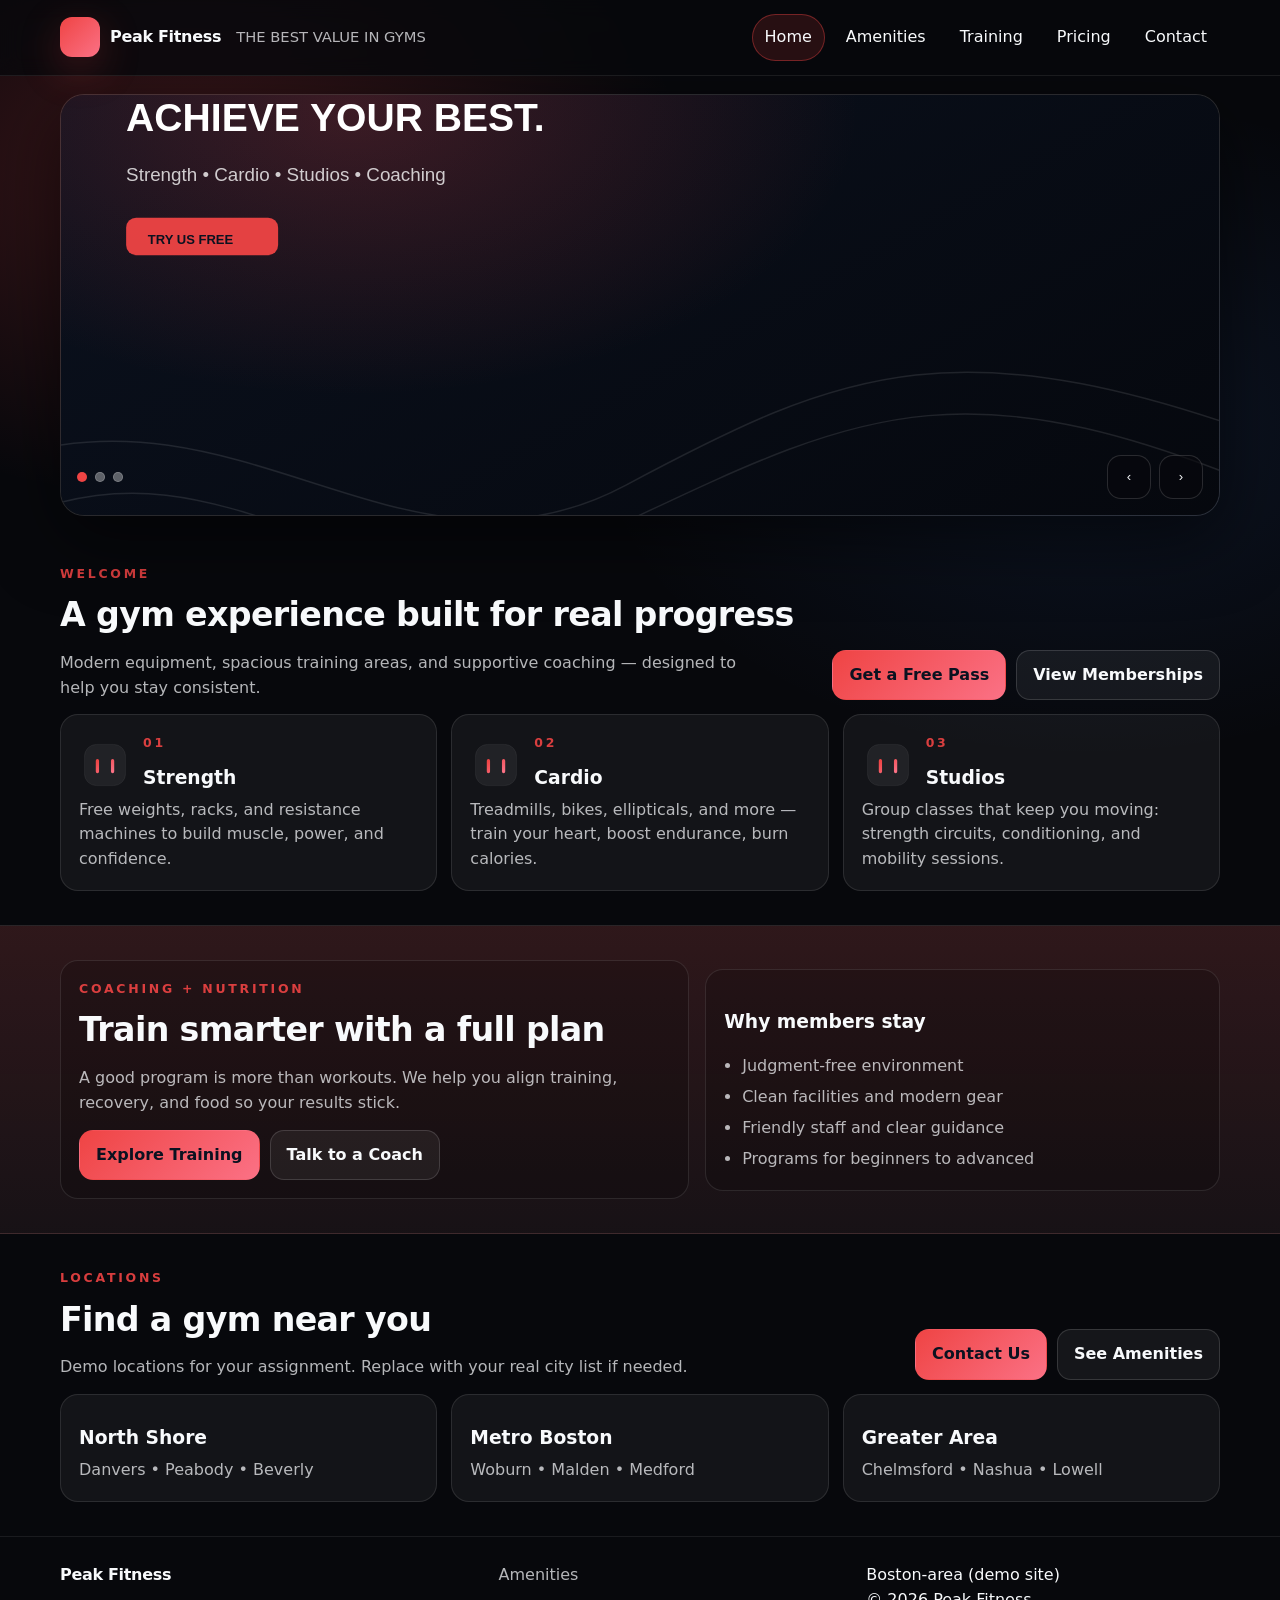
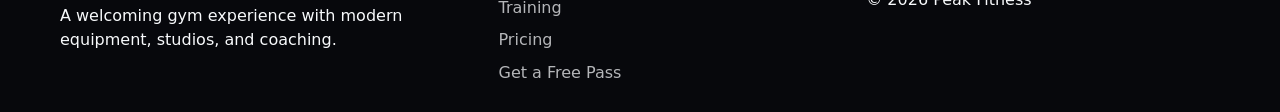
<file: index.html>
<!doctype html>
<html lang="en">
<head>
  <meta charset="utf-8" />
  <meta name="viewport" content="width=device-width, initial-scale=1" />
  <meta name="description" content="Modern gym landing page demo." />
  <title>Peak Fitness | Home</title>
  <link rel="stylesheet" href="CSS/styles.css" />
</head>
<body>
  <a class="skip-link" href="#main">Skip to content</a>
  
<header class="site-header">
  <div class="container header-inner">
    <a class="brand" href="index.html" aria-label="Home">
      <span class="brand-mark" aria-hidden="true"></span>
      <div>
        <span class="brand-name">Peak Fitness</span>
        <span class="brand-tag">THE BEST VALUE IN GYMS</span>
      </div>
    </a>

    <button class="nav-toggle" type="button" data-nav-toggle aria-expanded="false" aria-controls="site-nav">Menu</button>

    <nav id="site-nav" class="nav" data-nav data-open="false" aria-label="Primary navigation">
      <a href="index.html" class="active" aria-current="page">Home</a>
      <a href="amenities.html" >Amenities</a>
      <a href="training.html" >Training</a>
      <a href="pricing.html" >Pricing</a>
      <a href="contact.html" >Contact</a>
    </nav>
  </div>
</header>

  <main id="main">
    
<section class="hero">
  <div class="container">
    <div class="slider" aria-label="Hero slider">
      <div class="slide active" data-slide><img src="Images/hero-1.svg" alt="Hero image: Achieve your best"></div>
      <div class="slide" data-slide><img src="Images/hero-2.svg" alt="Hero image: Best value in fitness"></div>
      <div class="slide" data-slide><img src="Images/hero-3.svg" alt="Hero image: Train eat recover"></div>

      <div class="slider-controls">
        <div class="dots" aria-label="Slide dots">
          <span class="dot active" data-dot></span>
          <span class="dot" data-dot></span>
          <span class="dot" data-dot></span>
        </div>

        <div class="slider-btns" aria-label="Slide controls">
          <button class="icon-btn" type="button" data-prev aria-label="Previous slide">‹</button>
          <button class="icon-btn" type="button" data-next aria-label="Next slide">›</button>
        </div>
      </div>
    </div>
  </div>
</section>

<section class="section">
  <div class="container">
    <div class="section-head">
      <div>
        <div class="kicker">WELCOME</div>
        <h2 class="h2">A gym experience built for real progress</h2>
        <p class="lede">Modern equipment, spacious training areas, and supportive coaching — designed to help you stay consistent.</p>
      </div>
      <div class="cta-row">
        <a class="btn btn-primary" href="contact.html">Get a Free Pass</a>
        <a class="btn btn-ghost" href="pricing.html">View Memberships</a>
      </div>
    </div>

    <div class="grid-3" role="list">
      <article class="card" role="listitem">
        <div class="card-top">
          <img src="Images/icon-strength.svg" alt="" aria-hidden="true">
          <div><div class="kicker">01</div><h3>Strength</h3></div>
        </div>
        <p>Free weights, racks, and resistance machines to build muscle, power, and confidence.</p>
      </article>

      <article class="card" role="listitem">
        <div class="card-top">
          <img src="Images/icon-cardio.svg" alt="" aria-hidden="true">
          <div><div class="kicker">02</div><h3>Cardio</h3></div>
        </div>
        <p>Treadmills, bikes, ellipticals, and more — train your heart, boost endurance, burn calories.</p>
      </article>

      <article class="card" role="listitem">
        <div class="card-top">
          <img src="Images/icon-studios.svg" alt="" aria-hidden="true">
          <div><div class="kicker">03</div><h3>Studios</h3></div>
        </div>
        <p>Group classes that keep you moving: strength circuits, conditioning, and mobility sessions.</p>
      </article>
    </div>
  </div>
</section>

<section class="section band">
  <div class="container band-inner">
    <div class="band-box">
      <div class="kicker">COACHING + NUTRITION</div>
      <h2 class="h2">Train smarter with a full plan</h2>
      <p class="lede">A good program is more than workouts. We help you align training, recovery, and food so your results stick.</p>
      <div class="cta-row">
        <a class="btn btn-primary" href="training.html">Explore Training</a>
        <a class="btn btn-ghost" href="contact.html">Talk to a Coach</a>
      </div>
    </div>
    <div class="band-box">
      <h3>Why members stay</h3>
      <ul class="list">
        <li>Judgment-free environment</li>
        <li>Clean facilities and modern gear</li>
        <li>Friendly staff and clear guidance</li>
        <li>Programs for beginners to advanced</li>
      </ul>
    </div>
  </div>
</section>

<section class="section">
  <div class="container">
    <div class="section-head">
      <div>
        <div class="kicker">LOCATIONS</div>
        <h2 class="h2">Find a gym near you</h2>
        <p class="lede">Demo locations for your assignment. Replace with your real city list if needed.</p>
      </div>
      <div class="cta-row">
        <a class="btn btn-primary" href="contact.html">Contact Us</a>
        <a class="btn btn-ghost" href="amenities.html">See Amenities</a>
      </div>
    </div>

    <div class="grid-3">
      <div class="card"><h3>North Shore</h3><p>Danvers • Peabody • Beverly</p></div>
      <div class="card"><h3>Metro Boston</h3><p>Woburn • Malden • Medford</p></div>
      <div class="card"><h3>Greater Area</h3><p>Chelmsford • Nashua • Lowell</p></div>
    </div>
  </div>
</section>

  </main>
  
<footer class="site-footer">
  <div class="container footer-inner">
    <section aria-label="Footer summary">
      <div class="brand-name">Peak Fitness</div>
      <p class="muted">A welcoming gym experience with modern equipment, studios, and coaching.</p>
    </section>

    <nav class="footer-links" aria-label="Footer links">
      <a href="amenities.html">Amenities</a>
      <a href="training.html">Training</a>
      <a href="pricing.html">Pricing</a>
      <a href="contact.html">Get a Free Pass</a>
    </nav>

    <aside aria-label="Footer details">
      <div class="muted">Boston-area (demo site)</div>
      <div class="muted">© 2026 Peak Fitness</div>
    </aside>
  </div>
</footer>
<script src="js/main.js"></script>

</body>
</html>
</file>
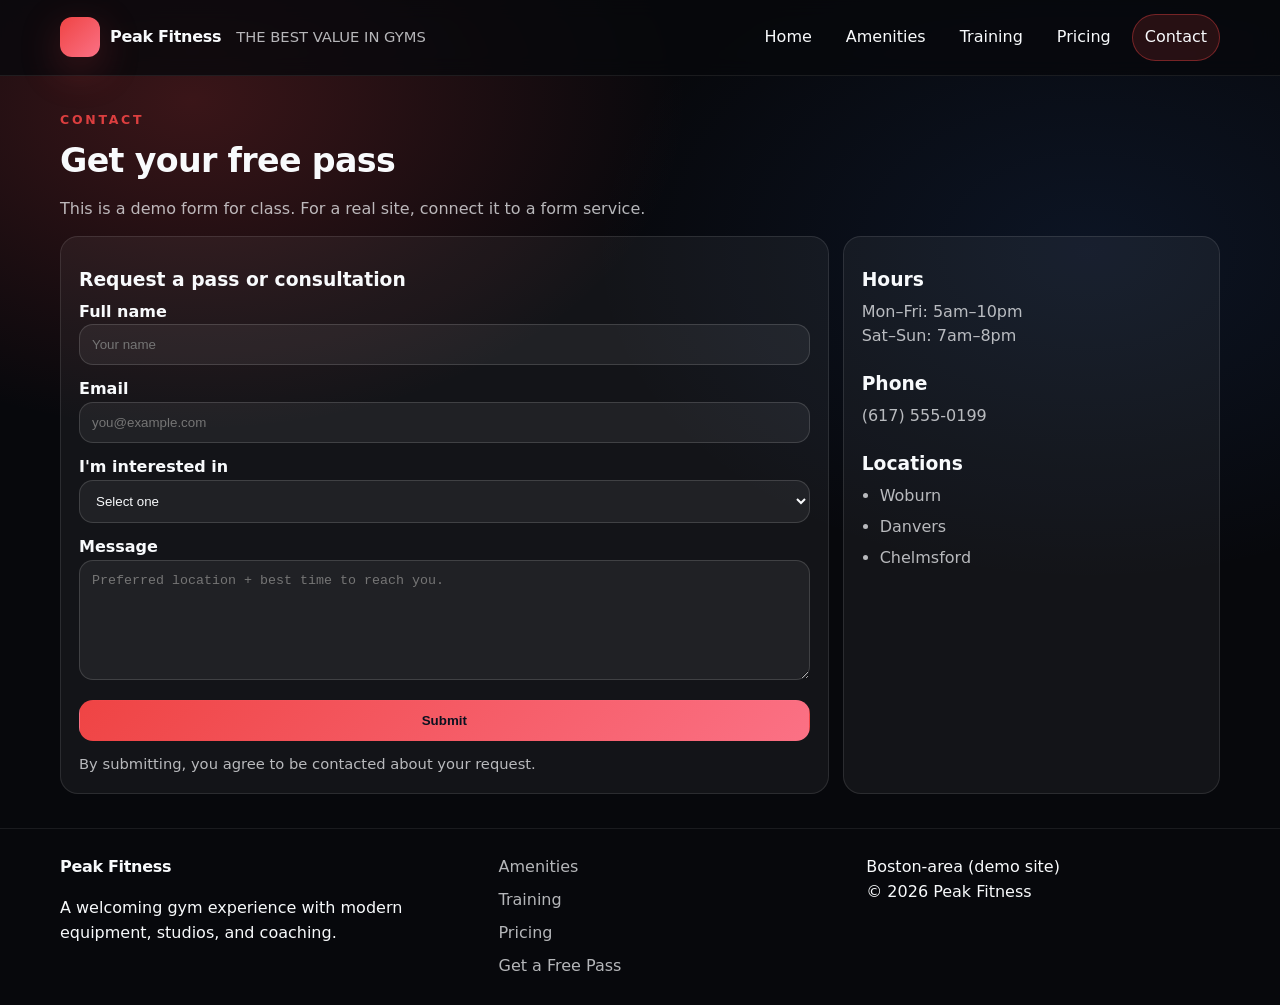
<file: contact.html>
<!doctype html>
<html lang="en">
<head>
  <meta charset="utf-8" />
  <meta name="viewport" content="width=device-width, initial-scale=1" />
  <meta name="description" content="Contact the gym for a free pass or consultation." />
  <title>Peak Fitness | Contact</title>
  <link rel="stylesheet" href="CSS/styles.css" />
</head>
<body>
  <a class="skip-link" href="#main">Skip to content</a>
  
<header class="site-header">
  <div class="container header-inner">
    <a class="brand" href="index.html" aria-label="Home">
      <span class="brand-mark" aria-hidden="true"></span>
      <div>
        <span class="brand-name">Peak Fitness</span>
        <span class="brand-tag">THE BEST VALUE IN GYMS</span>
      </div>
    </a>

    <button class="nav-toggle" type="button" data-nav-toggle aria-expanded="false" aria-controls="site-nav">Menu</button>

    <nav id="site-nav" class="nav" data-nav data-open="false" aria-label="Primary navigation">
      <a href="index.html" >Home</a>
      <a href="amenities.html" >Amenities</a>
      <a href="training.html" >Training</a>
      <a href="pricing.html" >Pricing</a>
      <a href="contact.html" class="active" aria-current="page">Contact</a>
    </nav>
  </div>
</header>

  <main id="main">
    
<section class="section">
  <div class="container">
    <div class="section-head">
      <div>
        <div class="kicker">CONTACT</div>
        <h2 class="h2">Get your free pass</h2>
        <p class="lede">This is a demo form for class. For a real site, connect it to a form service.</p>
      </div>
    </div>

    <div class="grid-3">
      <section class="card" style="grid-column: span 2;">
        <h3>Request a pass or consultation</h3>
        <form class="form" action="#" method="post">
          <div><label for="name">Full name</label><input id="name" name="name" type="text" required placeholder="Your name"></div>
          <div><label for="email">Email</label><input id="email" name="email" type="email" required placeholder="you@example.com"></div>
          <div>
            <label for="interest">I'm interested in</label>
            <select id="interest" name="interest" required>
              <option value="">Select one</option>
              <option>Free Pass</option>
              <option>Membership</option>
              <option>Personal Training</option>
              <option>Nutrition Guidance</option>
            </select>
          </div>
          <div><label for="message">Message</label><textarea id="message" name="message" placeholder="Preferred location + best time to reach you."></textarea></div>
          <button class="btn btn-primary" type="submit">Submit</button>
          <p class="small">By submitting, you agree to be contacted about your request.</p>
        </form>
      </section>

      <aside class="card">
        <h3>Hours</h3>
        <p class="muted">Mon–Fri: 5am–10pm<br>Sat–Sun: 7am–8pm</p>
        <div style="height:10px;"></div>
        <h3>Phone</h3>
        <p class="muted">(617) 555-0199</p>
        <div style="height:10px;"></div>
        <h3>Locations</h3>
        <ul class="list"><li>Woburn</li><li>Danvers</li><li>Chelmsford</li></ul>
      </aside>
    </div>
  </div>
</section>

  </main>
  
<footer class="site-footer">
  <div class="container footer-inner">
    <section aria-label="Footer summary">
      <div class="brand-name">Peak Fitness</div>
      <p class="muted">A welcoming gym experience with modern equipment, studios, and coaching.</p>
    </section>

    <nav class="footer-links" aria-label="Footer links">
      <a href="amenities.html">Amenities</a>
      <a href="training.html">Training</a>
      <a href="pricing.html">Pricing</a>
      <a href="contact.html">Get a Free Pass</a>
    </nav>

    <aside aria-label="Footer details">
      <div class="muted">Boston-area (demo site)</div>
      <div class="muted">© 2026 Peak Fitness</div>
    </aside>
  </div>
</footer>
<script src="js/main.js"></script>

</body>
</html>
</file>
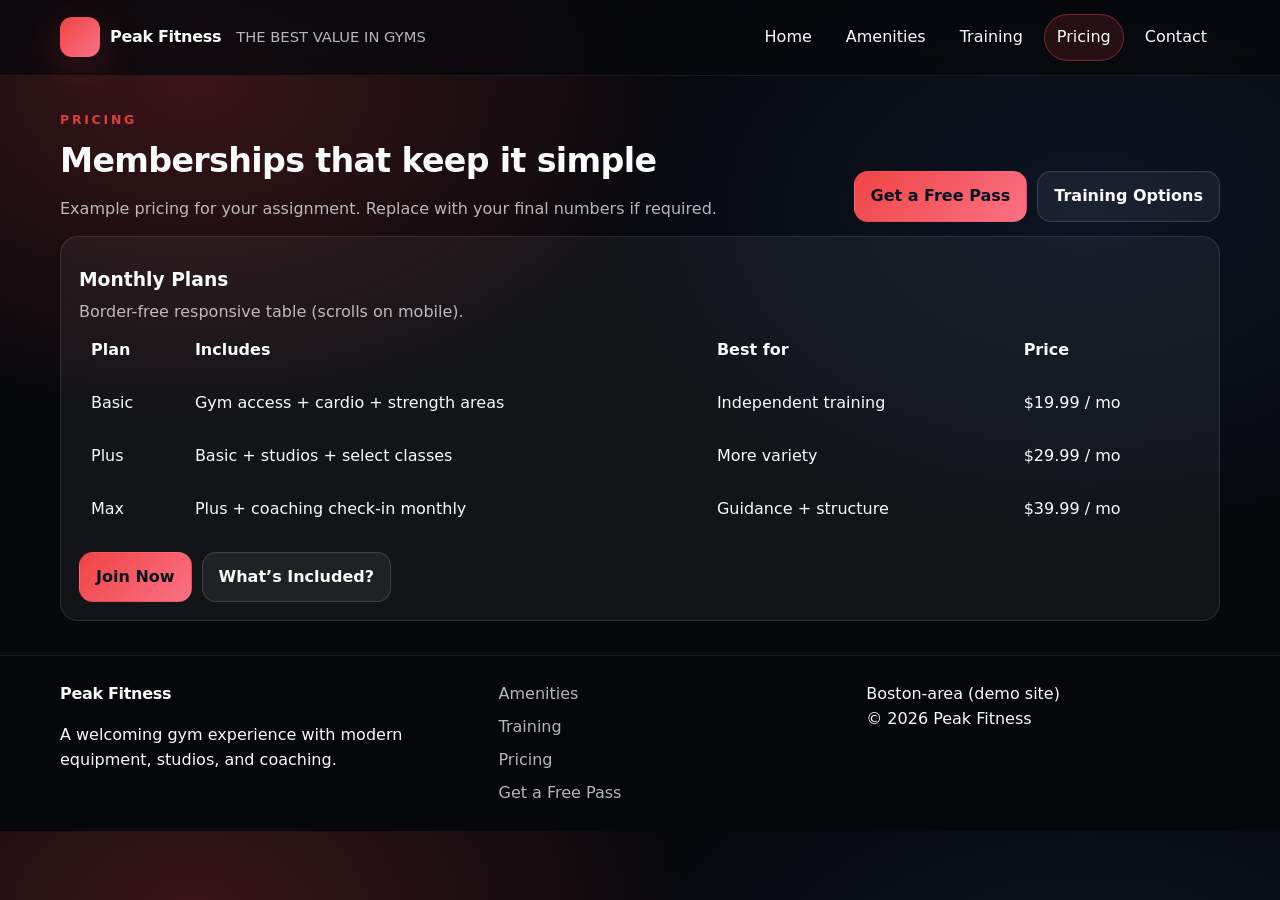
<file: pricing.html>
<!doctype html>
<html lang="en">
<head>
  <meta charset="utf-8" />
  <meta name="viewport" content="width=device-width, initial-scale=1" />
  <meta name="description" content="Membership pricing and plans." />
  <title>Peak Fitness | Pricing</title>
  <link rel="stylesheet" href="CSS/styles.css" />
</head>
<body>
  <a class="skip-link" href="#main">Skip to content</a>
  
<header class="site-header">
  <div class="container header-inner">
    <a class="brand" href="index.html" aria-label="Home">
      <span class="brand-mark" aria-hidden="true"></span>
      <div>
        <span class="brand-name">Peak Fitness</span>
        <span class="brand-tag">THE BEST VALUE IN GYMS</span>
      </div>
    </a>

    <button class="nav-toggle" type="button" data-nav-toggle aria-expanded="false" aria-controls="site-nav">Menu</button>

    <nav id="site-nav" class="nav" data-nav data-open="false" aria-label="Primary navigation">
      <a href="index.html" >Home</a>
      <a href="amenities.html" >Amenities</a>
      <a href="training.html" >Training</a>
      <a href="pricing.html" class="active" aria-current="page">Pricing</a>
      <a href="contact.html" >Contact</a>
    </nav>
  </div>
</header>

  <main id="main">
    
<section class="section">
  <div class="container">
    <div class="section-head">
      <div>
        <div class="kicker">PRICING</div>
        <h2 class="h2">Memberships that keep it simple</h2>
        <p class="lede">Example pricing for your assignment. Replace with your final numbers if required.</p>
      </div>
      <div class="cta-row">
        <a class="btn btn-primary" href="contact.html">Get a Free Pass</a>
        <a class="btn btn-ghost" href="training.html">Training Options</a>
      </div>
    </div>

    <div class="card">
      <h3>Monthly Plans</h3>
      <p class="muted">Border-free responsive table (scrolls on mobile).</p>
      <div class="table-wrap">
        <table class="pricing">
          <thead>
            <tr><th scope="col">Plan</th><th scope="col">Includes</th><th scope="col">Best for</th><th scope="col">Price</th></tr>
          </thead>
          <tbody>
            <tr><td>Basic</td><td>Gym access + cardio + strength areas</td><td>Independent training</td><td>$19.99 / mo</td></tr>
            <tr><td>Plus</td><td>Basic + studios + select classes</td><td>More variety</td><td>$29.99 / mo</td></tr>
            <tr><td>Max</td><td>Plus + coaching check-in monthly</td><td>Guidance + structure</td><td>$39.99 / mo</td></tr>
          </tbody>
        </table>
      </div>
      <div class="cta-row" style="margin-top:16px;">
        <a class="btn btn-primary" href="contact.html">Join Now</a>
        <a class="btn btn-ghost" href="amenities.html">What’s Included?</a>
      </div>
    </div>
  </div>
</section>

  </main>
  
<footer class="site-footer">
  <div class="container footer-inner">
    <section aria-label="Footer summary">
      <div class="brand-name">Peak Fitness</div>
      <p class="muted">A welcoming gym experience with modern equipment, studios, and coaching.</p>
    </section>

    <nav class="footer-links" aria-label="Footer links">
      <a href="amenities.html">Amenities</a>
      <a href="training.html">Training</a>
      <a href="pricing.html">Pricing</a>
      <a href="contact.html">Get a Free Pass</a>
    </nav>

    <aside aria-label="Footer details">
      <div class="muted">Boston-area (demo site)</div>
      <div class="muted">© 2026 Peak Fitness</div>
    </aside>
  </div>
</footer>
<script src="js/main.js"></script>

</body>
</html>
</file>
<file: CSS/styles.css>
/* BEST-STYLE THEME (inspired layout/colors; original content) */
:root{
  --bg:#07080c;
  --panel:#0c0f18;
  --panel2:#0b1220;
  --text:#f8fafc;
  --muted:rgba(248,250,252,.72);
  --line:rgba(255,255,255,.12);
  --accent:#ef4444;
  --accent2:#fb7185;
  --shadow: 0 22px 70px rgba(0,0,0,.55);
  --radius: 18px;
  --max: 1160px;
}
*{ box-sizing:border-box; }
html,body{ margin:0; padding:0; }
body{
  font-family: system-ui, -apple-system, Segoe UI, Roboto, Arial, sans-serif;
  background:
    radial-gradient(900px 600px at 15% 10%, rgba(239,68,68,.22), transparent 55%),
    radial-gradient(900px 600px at 85% 25%, rgba(59,130,246,.10), transparent 55%),
    var(--bg);
  color:var(--text);
  line-height:1.55;
}
img{ max-width:100%; display:block; }
a{ color:inherit; }
.container{ width:min(var(--max), 92%); margin:0 auto; }
.skip-link{ position:absolute; left:-999px; top:10px; z-index:9999; background:#fff; color:#000; padding:10px 12px; border-radius:10px; }
.skip-link:focus{ left:10px; }
.site-header{
  position:sticky; top:0; z-index:50;
  background: rgba(7,8,12,.78);
  backdrop-filter: blur(10px);
  border-bottom:1px solid rgba(255,255,255,.08);
}
.header-inner{ display:flex; align-items:center; justify-content:space-between; padding:14px 0; gap:14px; }
.brand{ display:flex; align-items:center; gap:10px; text-decoration:none; }
.brand-mark{ width:40px; height:40px; border-radius:12px; background: linear-gradient(135deg, var(--accent), var(--accent2)); box-shadow: 0 12px 40px rgba(239,68,68,.25); }
.brand-name{ font-weight:900; letter-spacing:-.02em; }
.brand-tag{ color:var(--muted); font-size:.92rem; margin-left:10px; }
.nav{ display:flex; gap:8px; align-items:center; flex-wrap:wrap; justify-content:flex-end; }
.nav a{
  text-decoration:none; padding:10px 12px; border-radius:999px; border:1px solid transparent;
  transition: background-color 160ms ease, transform 160ms ease, border-color 160ms ease;
}
.nav a:hover{ background: rgba(255,255,255,.06); border-color: rgba(255,255,255,.10); transform: translateY(-1px); }
.nav a.active, .nav a[aria-current="page"]{ background: rgba(239,68,68,.14); border-color: rgba(239,68,68,.40); }
.nav-toggle{ display:none; background: rgba(255,255,255,.06); border:1px solid rgba(255,255,255,.12); color:var(--text); border-radius:12px; padding:10px 12px; font-weight:800; }
.hero{ padding: 18px 0 14px; }
.slider{
  position:relative; border-radius: calc(var(--radius) + 6px); overflow:hidden;
  box-shadow: var(--shadow); border:1px solid rgba(255,255,255,.10); background: rgba(255,255,255,.04);
}
.slide{ display:none; min-height: 420px; padding: 0; }
.slide.active{ display:block; }
.slide img{ width:100%; height:420px; object-fit:cover; }
.slider-controls{ position:absolute; inset:auto 16px 16px 16px; display:flex; justify-content:space-between; align-items:center; gap:12px; }
.dots{ display:flex; gap:8px; }
.dot{ width:10px; height:10px; border-radius:999px; background: rgba(255,255,255,.35); border:1px solid rgba(255,255,255,.20); }
.dot.active{ background: var(--accent); border-color: rgba(239,68,68,.55); }
.slider-btns{ display:flex; gap:8px; }
.icon-btn{
  width:44px; height:44px; border-radius:14px; background: rgba(7,8,12,.60);
  border:1px solid rgba(255,255,255,.14); color:var(--text); display:grid; place-items:center;
  cursor:pointer; transition: transform 160ms ease, background-color 160ms ease;
}
.icon-btn:hover{ transform: translateY(-1px); background: rgba(7,8,12,.75); }
.section{ padding: 34px 0; }
.section-head{ display:flex; align-items:end; justify-content:space-between; gap:18px; flex-wrap:wrap; margin-bottom: 14px; }
.kicker{ color: rgba(239,68,68,.90); font-weight: 900; letter-spacing: .22em; text-transform: uppercase; font-size: .78rem; }
.h2{ margin: 6px 0 0; font-size: clamp(1.6rem, 2.6vw, 2.1rem); letter-spacing: -.02em; }
.lede{ margin: 10px 0 0; color: var(--muted); max-width: 70ch; }
.grid-3{ display:grid; grid-template-columns: repeat(3, 1fr); gap:14px; }
.card{ background: rgba(255,255,255,.05); border:1px solid rgba(255,255,255,.10); border-radius: var(--radius); padding: 18px; }
.card h3{ margin: 10px 0 6px; }
.card p{ margin: 0; color: var(--muted); }
.card-top{ display:flex; align-items:center; gap:12px; }
.card-top img{ width:52px; height:52px; }
.cta-row{ display:flex; gap:10px; flex-wrap:wrap; margin-top: 14px; }
.btn{
  display:inline-flex; align-items:center; justify-content:center;
  padding: 12px 16px; border-radius: 14px; font-weight: 900; text-decoration:none;
  border:1px solid rgba(255,255,255,.14);
  transition: transform 160ms ease, opacity 160ms ease, background-color 160ms ease;
}
.btn:hover{ transform: translateY(-1px); }
.btn-primary{ background: linear-gradient(135deg, var(--accent), var(--accent2)); border-color: transparent; color: #0b1220; }
.btn-ghost{ background: rgba(255,255,255,.06); }
.band{
  background: linear-gradient(180deg, rgba(239,68,68,.14), rgba(239,68,68,.04)), rgba(255,255,255,.03);
  border-top:1px solid rgba(255,255,255,.08); border-bottom:1px solid rgba(255,255,255,.08);
}
.band-inner{ display:grid; grid-template-columns: 1.1fr .9fr; gap:16px; align-items:center; }
.band-box{ background: rgba(0,0,0,.18); border:1px solid rgba(255,255,255,.10); border-radius: var(--radius); padding: 18px; }
.list{ margin: 0; padding-left: 18px; color: var(--muted); }
.list li + li{ margin-top: 6px; }
.table-wrap{ overflow-x:auto; -webkit-overflow-scrolling: touch; }
.pricing{ width:100%; border-collapse: collapse; min-width: 760px; }
.pricing th, .pricing td{ text-align:left; padding: 14px 12px; vertical-align:top; }
.pricing thead th{ font-weight: 900; }
.pricing tbody tr{ transition: background-color 160ms ease, transform 160ms ease, opacity 160ms ease; }
.pricing tbody tr:hover{ background: rgba(239,68,68,.10); transform: translateY(-1px); opacity: .98; }
.form{ display:grid; gap: 12px; }
label{ font-weight: 800; }
input, select, textarea{ width:100%; padding: 12px 12px; border-radius: 14px; border:1px solid rgba(255,255,255,.14); background: rgba(255,255,255,.06); color: var(--text); outline:none; }
input:focus, select:focus, textarea:focus{ border-color: rgba(239,68,68,.55); box-shadow: 0 0 0 3px rgba(239,68,68,.18); }
textarea{ min-height: 120px; resize: vertical; }
.small{ color: var(--muted); font-size: .92rem; }
.site-footer{ border-top: 1px solid rgba(255,255,255,.08); padding: 26px 0; }
.footer-inner{ display:grid; grid-template-columns: 1.2fr 1fr 1fr; gap:14px; }
.footer-links{ display:grid; gap:8px; }
.footer-links a{ text-decoration:none; color: var(--muted); }
.footer-links a:hover{ color: var(--text); }
@media (max-width: 980px){ .grid-3{ grid-template-columns: 1fr; } .band-inner{ grid-template-columns: 1fr; } .footer-inner{ grid-template-columns: 1fr; } }
@media (max-width: 720px){
  .nav-toggle{ display:inline-flex; }
  .nav{ display:none; width:100%; padding: 8px 0 4px; }
  .nav[data-open="true"]{ display:flex; }
  .header-inner{ flex-wrap:wrap; }
  .slide img{ height: 360px; }
}
</file>
